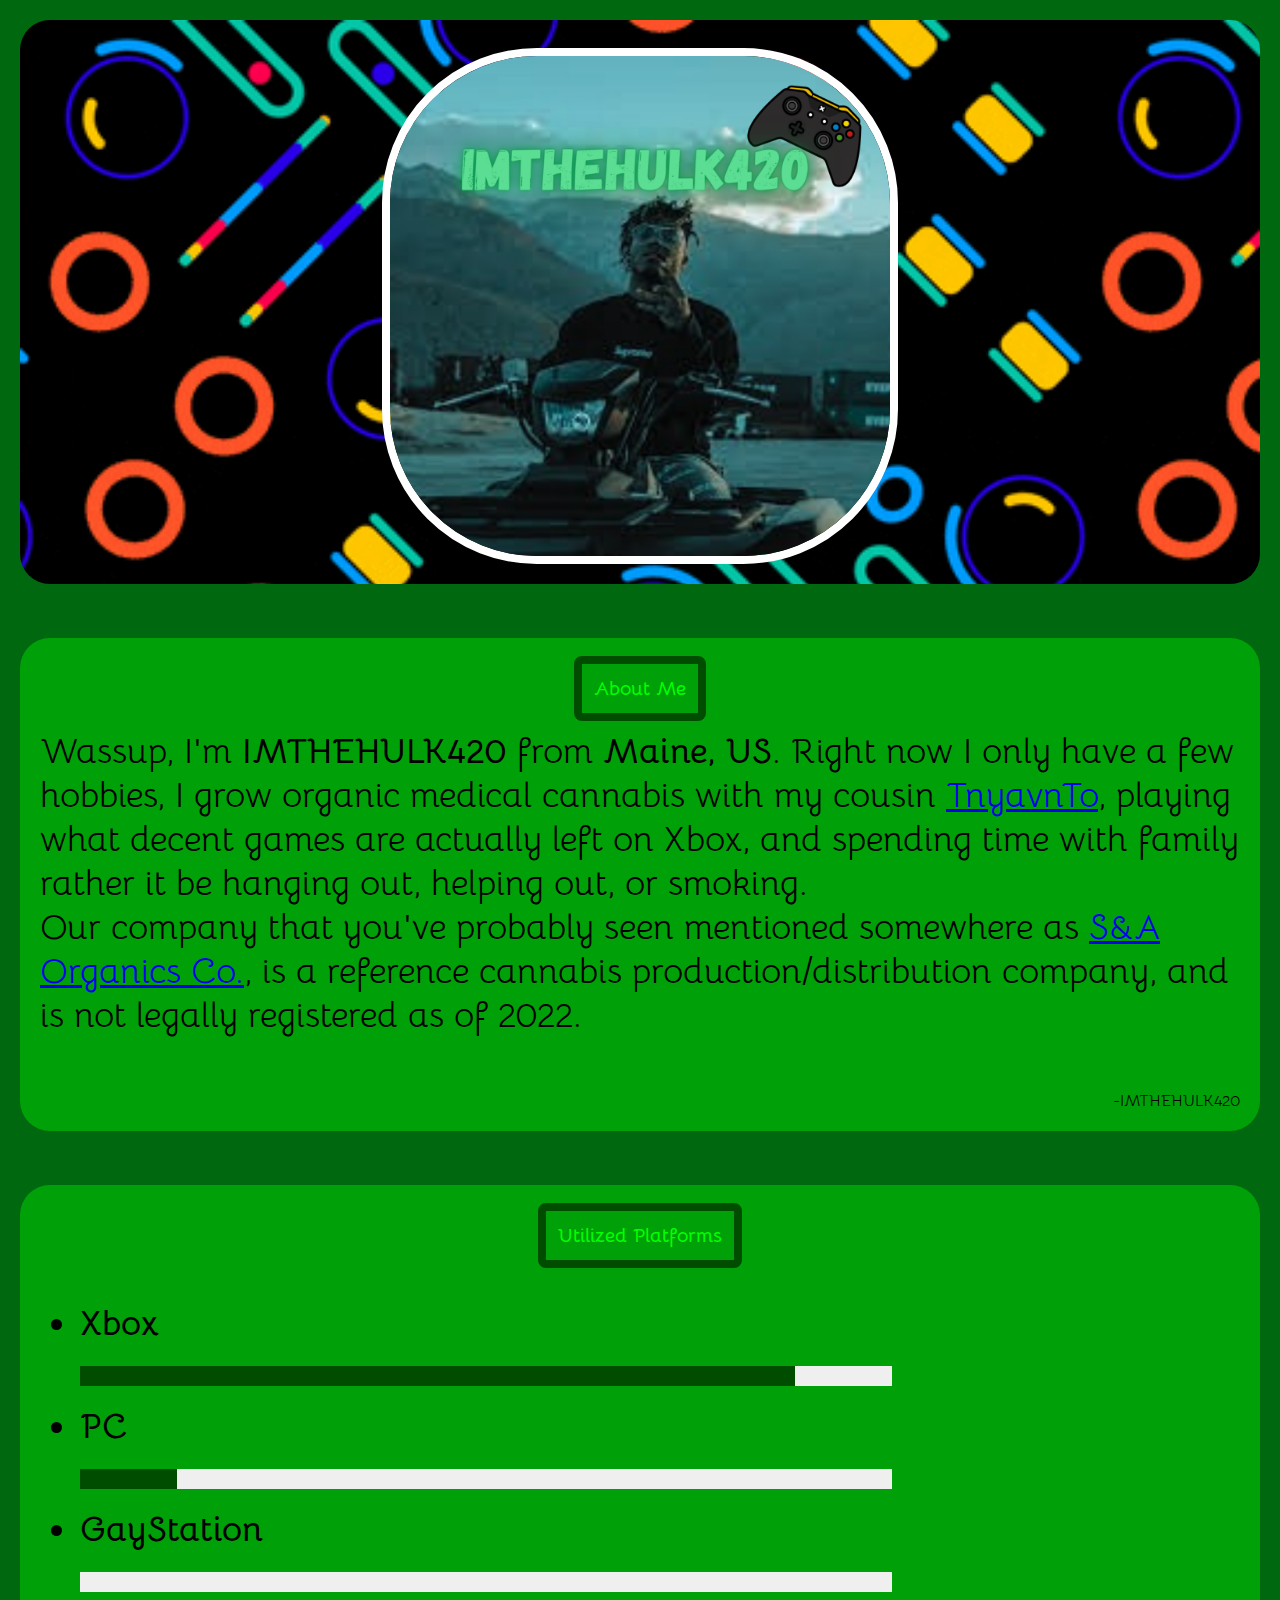
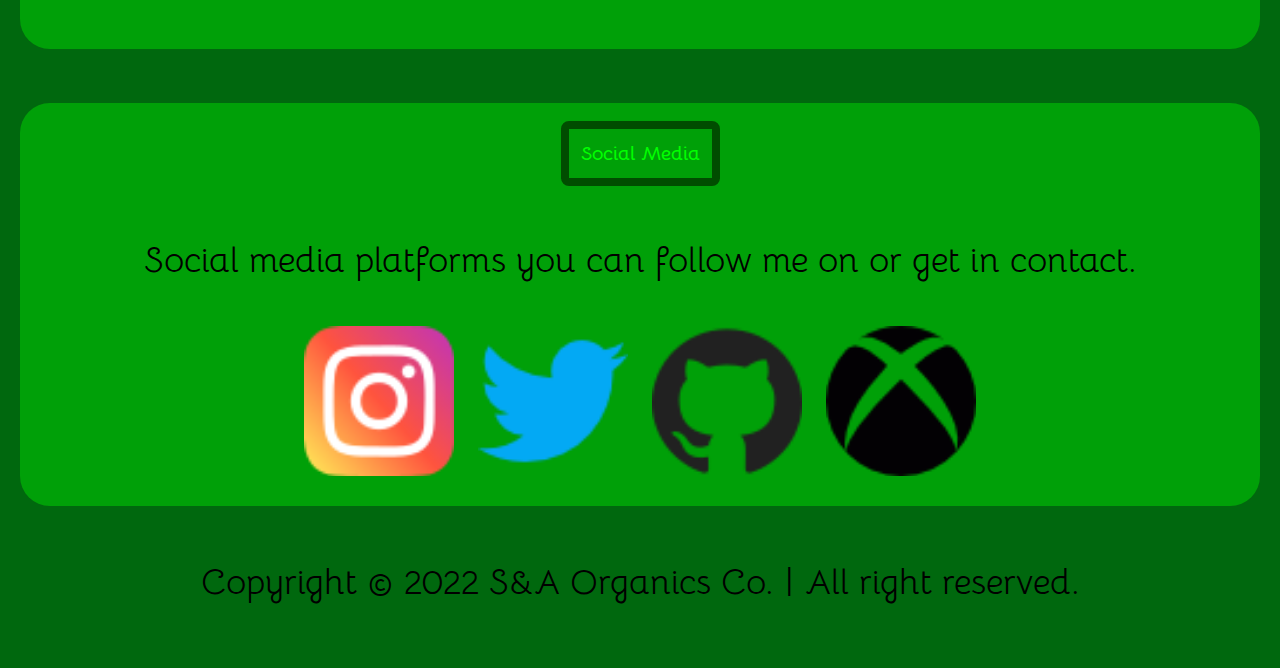
<file: docs/index.html>
<!DOCTYPE html>
<html lang="en">
    <head>
        <meta name="google" content="notranslate">
        <meta name="robots" content="noindex,nofollow">
        <meta name="googlebot" content="index,follow">
        <meta charset="utf-8">
        <meta name="viewport" content="width=device-width, initial-scale=1">
        <link rel="icon" href="icon.png">
        <link rel="icon" sizes="192x192" href="icon.png">
        <link rel="apple-touch-icon" href="icon.png">
        <link rel="icon" href="icon.png" type="image/x-icon">
        <meta name="pinterest" content="nopin" description="Sorry, you can't save from my website!">
        <title>IMTHEHULK420</title>
        <meta name="description" content="Official Portfolio for IMTHEHULK420. Cannabis grower/Xbox gamer.">
        <link href="https://fonts.googleapis.com/css2?family=Bellota&display=swap" rel="stylesheet">
        <link href="assets/css/style.css" rel="stylesheet" type="text/css">
<script>
  window.dataLayer = window.dataLayer || [];
  function gtag(){dataLayer.push(arguments);}
  gtag('js', new Date());

  gtag('config', 'G-X4T5EQK680');
</script><!-- Global site tag (gtag.js) - Google Analytics -->
    </head>
    <body>
        <div id="header" class="section">
            <p align='center'><img alt="logo" class="img-circle" src="icon.png"></p> 
        </div><br>
        <div class="section"><h1><span>About Me</span></h1>
            <p> Wassup, I'm <strong>IMTHEHULK420</strong> from <strong>Maine, US</strong>. Right now I only have a few hobbies, I grow organic medical cannabis with my cousin <a href='https://svxy.github.io' target='_blank'>TnyavnTo</a>, playing what decent games are actually left on Xbox, and spending time with family rather it be hanging out, helping out, or smoking.<br>Our company that you've probably seen mentioned somewhere as <a href="https://sna-organics.com" target="_blank">S&A Organics Co.</a>, is a reference cannabis production/distribution company, and is not legally registered as of 2022.</p><br>
            <p class="quote">-IMTHEHULK420</p>
        </div><br>
        <div class="section">
            <h1><span>Utilized Platforms</span></h1>
            <ul>
                <li>Xbox<br /> <progress min="0" max="100" value="88"></progress> </li>
                <li>PC<br /> <progress min="0" max="100" value="12"></progress> </li>
                <li>GayStation<br /> <progress min="0" max="100" value="0"></progress> </li>
            </ul>
        </div><br>
        <div class="section" id="contacts">
            <h1><span>Social Media</span></h1><br>
            <p align="center">Social media platforms you can follow me on or get in contact.</p><br>
            <div>
                <a href="https://instagram.com/nke999" target="_blank">
                <img alt="Instagram" src="assets/img/insta.png"/>
                </a>
                <a href="https://twitter.com/nuk3999" target="_blank">
                <img alt="Twitter" src="assets/img/twitter.png" />
                </a>
                <a href="https://github.com/IMTHEHULK420" target="_blank">
                <img alt="GitHub" src="assets/img/github.png"/>
                </a>
                <a href="https://xboxgamertag.com/search/IMTHEHULK420" target="_blank">
                <img alt="Xbox" src="assets/img/xbox.png"/>
                </a>
            </div>
        </div><br>
        <center>Copyright &copy; 2022 S&A Organics Co. | All right reserved.
          </a></center><br>
<script async src="https://www.googletagmanager.com/gtag/js?id=G-X4T5EQK680"></script>
    </body>
</html>
</file>
<file: docs/assets/css/style.css>
html {
  margin: 0;
  padding: 0;
}

body {
  font-family: 'Bellota';
  font-size: 26pt;
  background-color: #00680e;
  padding: 20px;
  margin: 0;
}

h1 {
  font-size: 15pt;
  color: #00ff00;
  text-align: center;
  padding: 18px 0 18px 0;
  margin: 0 0 10px 0;
}

h1 span {
  border: 8px solid #004d00;
  border-radius: 8px;
  padding: 12px;
}

p {
  padding: 0;
  margin: 0;
  color: #000000;
}

.img-circle {
  border: 8px solid white;
  border-radius: 30%;
}

.section {
  background-color: rgb(0, 160, 8);
  padding: 20px;
  margin-bottom: 10px;
  border-radius: 30px;
}

#header {
  background-image: url("../img/bkg.gif");
  background-size: cover;
}

#header img {
  display: block;
  width: 500px;
  height: 500px;
  margin: auto;
}

@media screen and (max-width: 630px) {
  #header img {
    width: 250px;
    height: 250px;
  }  
}

#header p {
  font-size: 60pt;
  color: #ffffff;
  padding-top: 8px;
  margin: 0;
  font-weight: bold;
  text-align: center;
}

.quote {
  font-size: 12pt;
  text-align: right;
  margin-top: 10px;
  color: black;
}

li {
  margin-bottom: 15px;
  font-weight: bold;
}

progress {
  width: 70%;
  height: 20px;
  color: #004d00;
  background: #efefef;
}

progress::-webkit-progress-bar {
  background: #efefef;
}

progress::-webkit-progress-value {
  background: #004d00;
}

progress::-moz-progress-bar {
  color: #004d00;
  background: #efefef;
}

#contacts img {
  height: 150px;
  width: 150px;
  margin-left: 7px;
  margin-right: 7px;
}

#contacts a {
  text-decoration: none;
}

#contacts img:hover {
  opacity: 0.8;
}

#contacts {
  text-align: center;
}
</file>
